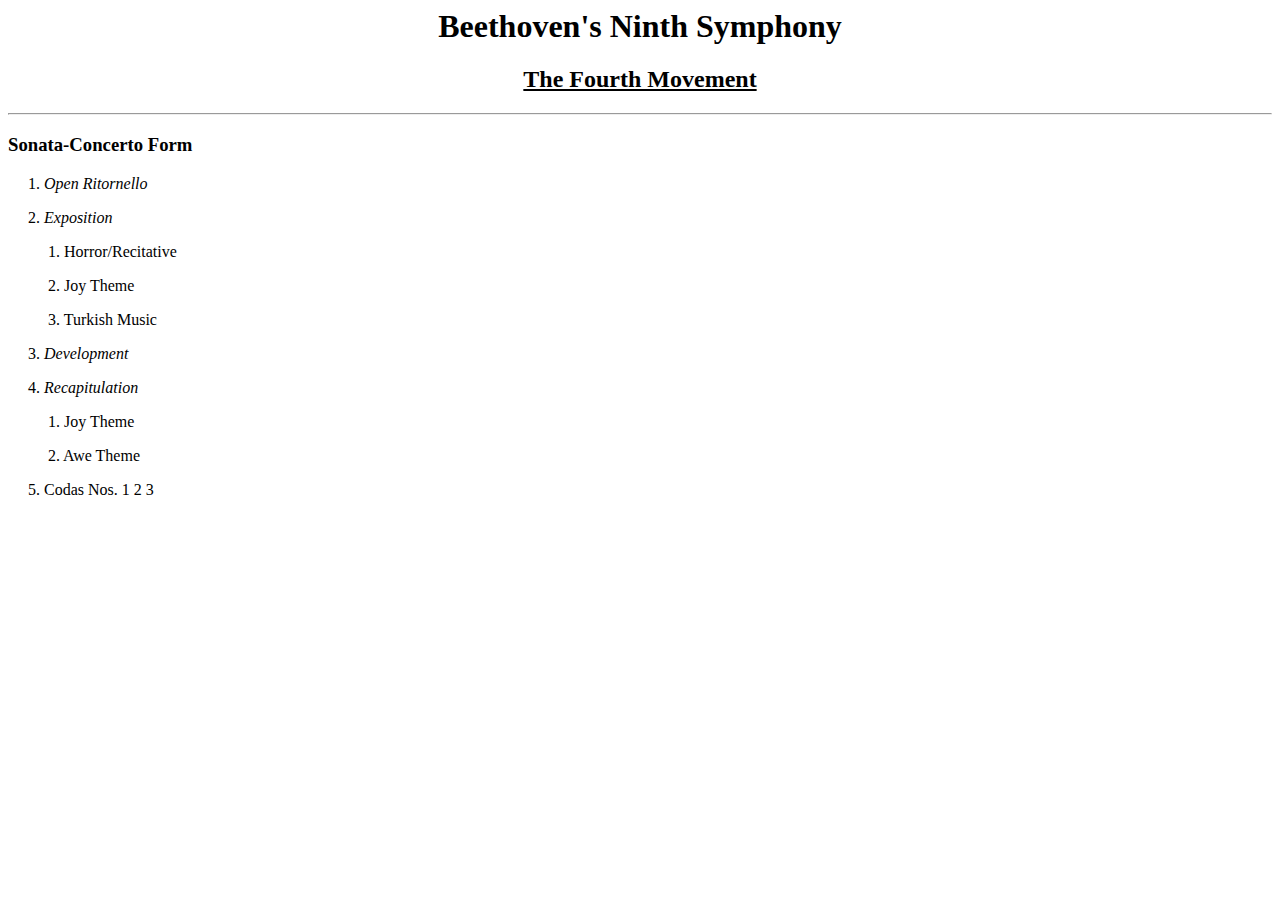
<file: act1.2.html>
<html>

<head> 
<title> Activity 1.2 </title>
</head>

<body>

<center>
<h1> Beethoven's Ninth Symphony </h1>
<h2> <u>The Fourth Movement</u> </h2>
</center>

<hr>

  <h3><b>Sonata-Concerto Form</b></h3>

  <p style="margin-left:20px;">1. <i>Open Ritornello</i></p>
  <p style="margin-left:20px;">2. <i>Exposition</i></p>
  <p style="margin-left:40px;">1. Horror/Recitative</p>
  <p style="margin-left:40px;">2. Joy Theme</p>
  <p style="margin-left:40px;">3. Turkish Music</p>
  <p style="margin-left:20px;">3. <i>Development</i></p>
  <p style="margin-left:20px;">4. <i>Recapitulation</i></p>
  <p style="margin-left:40px;">1. Joy Theme</p>
  <p style="margin-left:40px;">2. Awe Theme</p>
  <p style="margin-left:20px;">5. Codas Nos. 1 2 3</p>



</body>

</html>
</file>
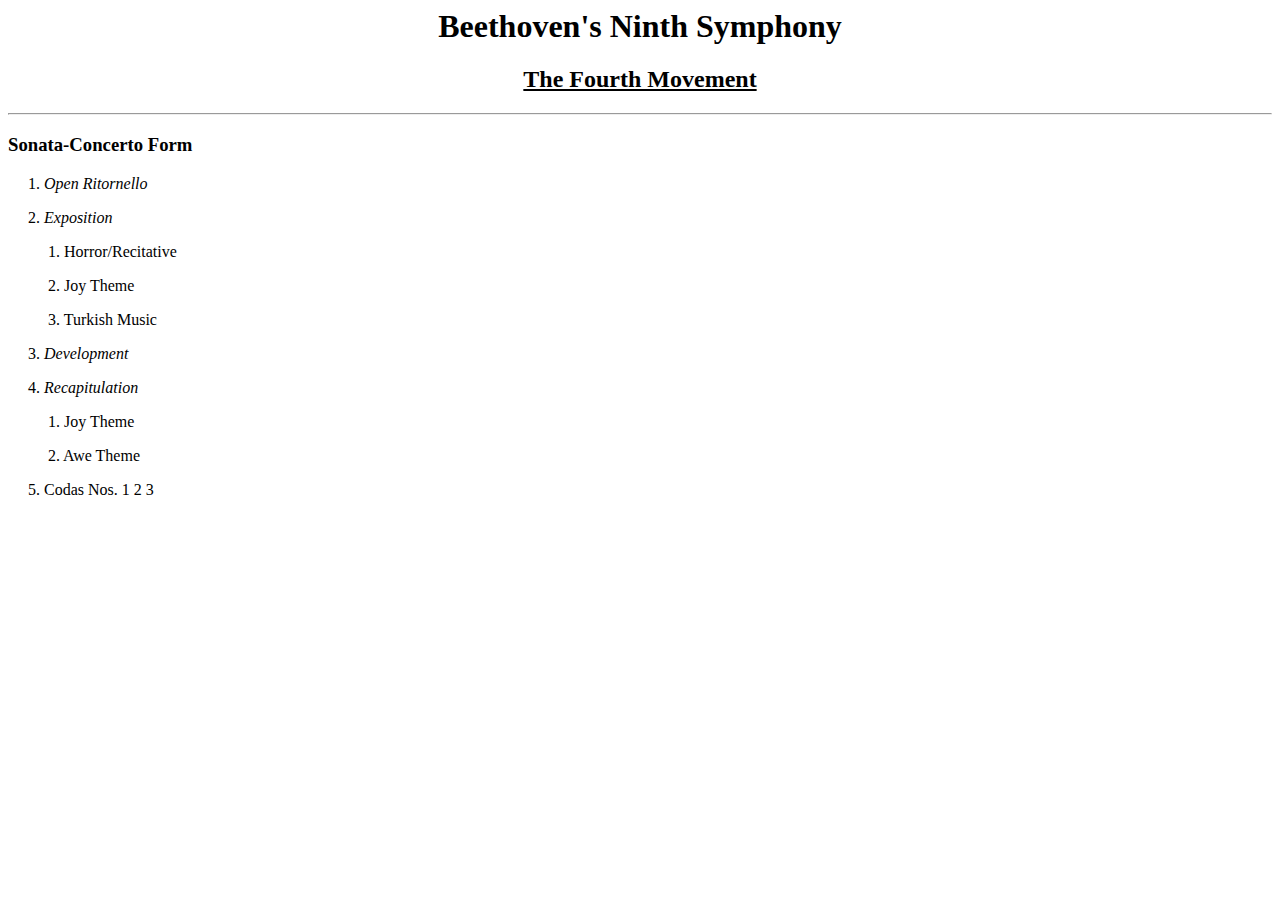
<file: activity1-2.html>
<html>

<head> 
<title> Activity 1.2 </title>
</head>

<body>

<center>
<h1> Beethoven's Ninth Symphony </h1>
<h2> <u>The Fourth Movement</u> </h2>
</center>

<hr>

  <h3><b>Sonata-Concerto Form</b></h3>

  <p style="margin-left:20px;">1. <i>Open Ritornello</i></p>
  <p style="margin-left:20px;">2. <i>Exposition</i></p>
  <p style="margin-left:40px;">1. Horror/Recitative</p>
  <p style="margin-left:40px;">2. Joy Theme</p>
  <p style="margin-left:40px;">3. Turkish Music</p>
  <p style="margin-left:20px;">3. <i>Development</i></p>
  <p style="margin-left:20px;">4. <i>Recapitulation</i></p>
  <p style="margin-left:40px;">1. Joy Theme</p>
  <p style="margin-left:40px;">2. Awe Theme</p>
  <p style="margin-left:20px;">5. Codas Nos. 1 2 3</p>



</body>

</html>
</file>
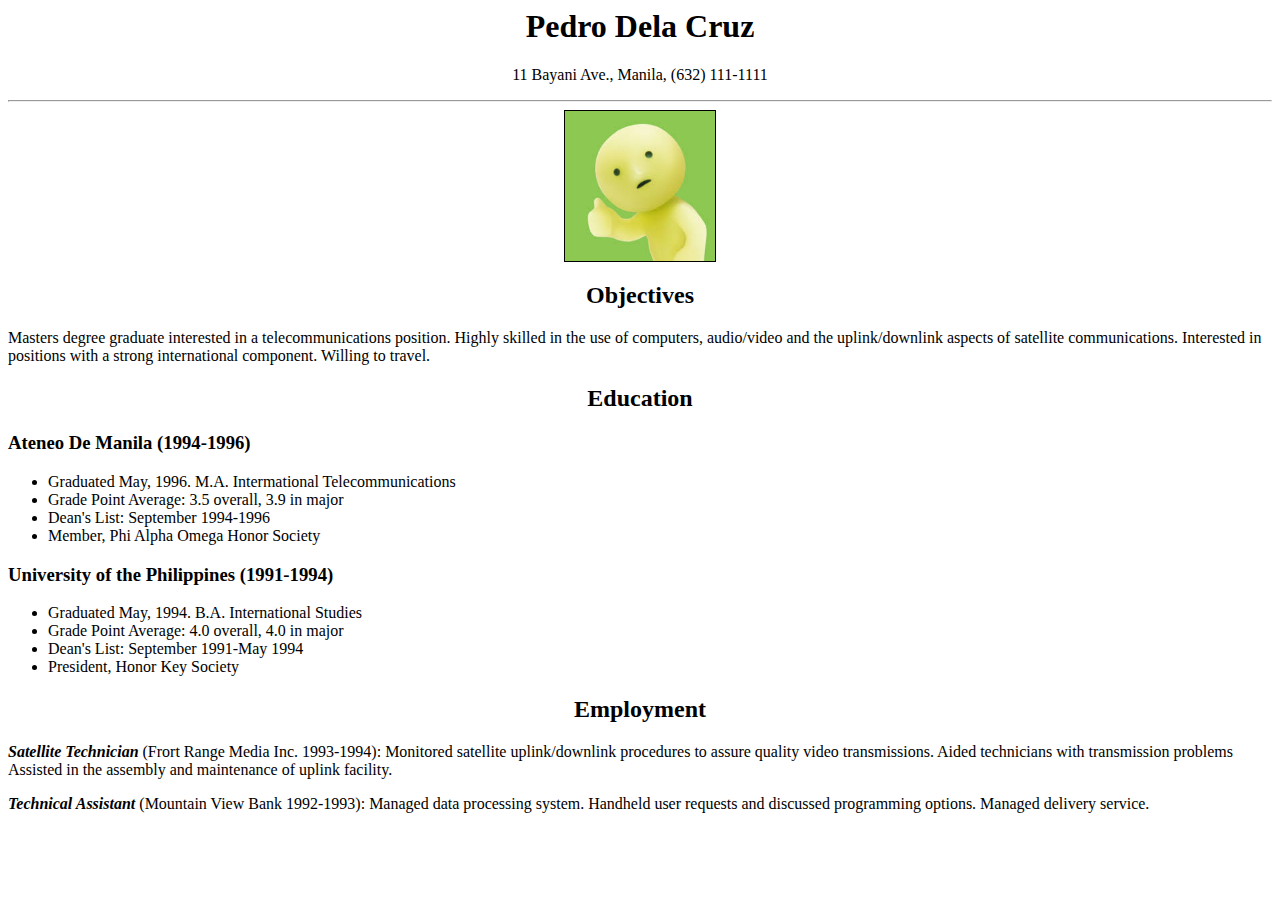
<file: activity2-1.html>
<html>

<head> 
<title> Activity 2.1 - Pedro's Resume </title>
</head>

<body>

<center>
<h1> Pedro Dela Cruz </h1>
<p> 11 Bayani Ave., Manila, (632) 111-1111 </p>

<hr>

<img src="pedro.jpg" alt="Pedro Dela Cruz" height="150px" width="150px" border="1">
</center>

<h2> <center> Objectives </center> </h2>
<p>
Masters degree graduate interested in a telecommunications position. Highly skilled in the use of computers, 
audio/video and the uplink/downlink aspects of satellite communications. Interested in positions 
with a strong international component. Willing to travel.
</p>


<h2> <center> Education </center> </h2>
<h3> Ateneo De Manila (1994-1996) </h3>
<ul>
	<li>Graduated May, 1996. M.A. Intermational Telecommunications</li>
	<li>Grade Point Average: 3.5 overall, 3.9 in major</li>
	<li>Dean's List: September 1994-1996</li>
	<li>Member, Phi Alpha Omega Honor Society</li>
</ul>
<h3> University of the Philippines (1991-1994) </h3>
<ul>
	<li>Graduated May, 1994. B.A. International Studies</li>
	<li>Grade Point Average: 4.0 overall, 4.0 in major</li>
	<li>Dean's List: September 1991-May 1994</li>
	<li>President, Honor Key Society</li>
</ul>


<h2> <center> Employment </center> </h2>
<p>
<b><i> Satellite Technician </i></b> (Frort Range Media Inc. 1993-1994): Monitored satellite uplink/downlink
procedures to assure quality video transmissions. Aided technicians with transmission problems
Assisted in the assembly and maintenance of uplink facility.
</p>

<p>
<b><i> Technical Assistant </i></b> (Mountain View Bank 1992-1993): Managed data processing system. Handheld
user requests and discussed programming options. Managed delivery service.
</p>

</body>


</html>
</file>
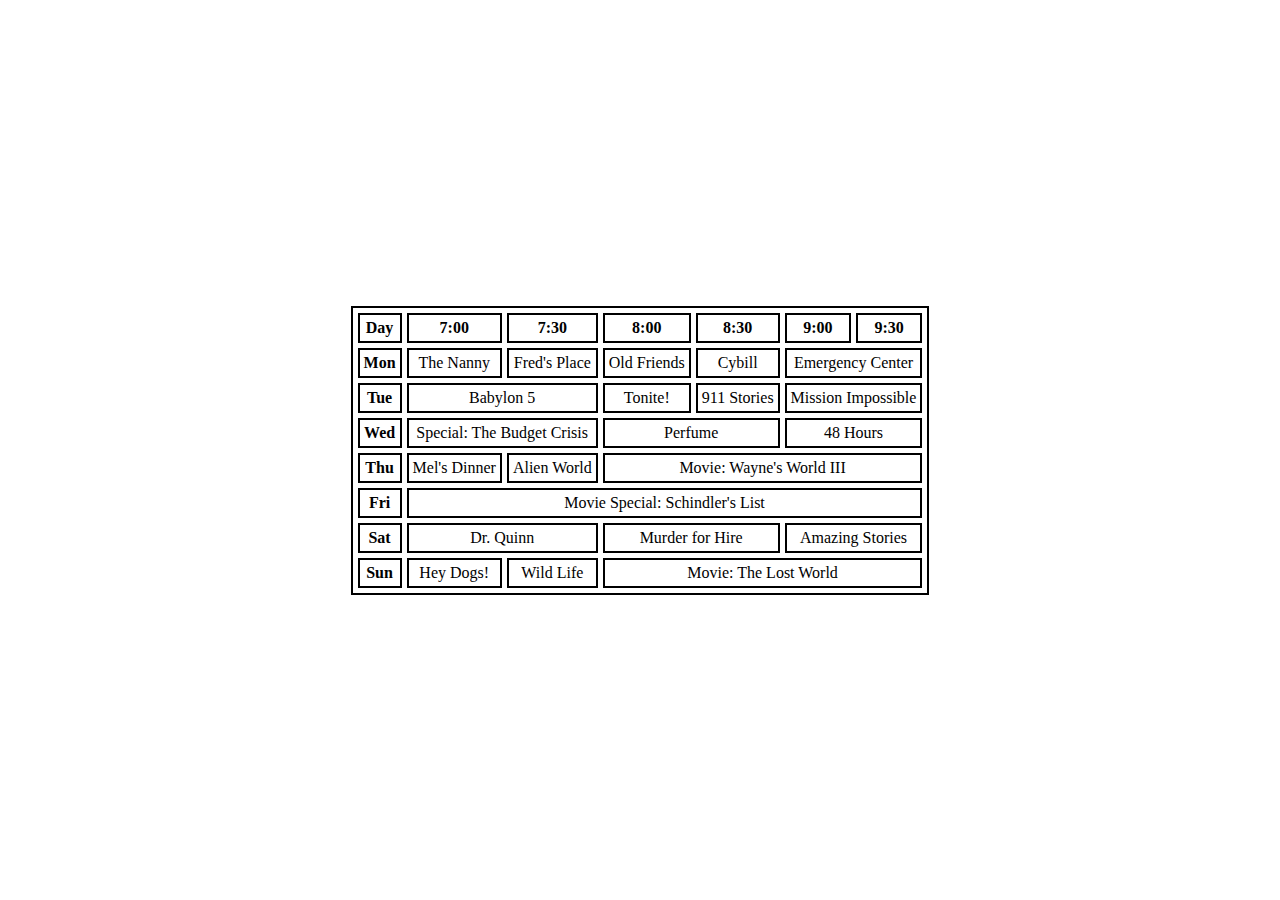
<file: activity2-2.html>
<!DOCTYPE html>
<html lang="en">
<head>
  <meta charset="UTF-8">
  <title>Activity 2.2</title>
  <style>
	body {
		display: flex;
		justify-content: center;   
		align-items: center;       
		height: 100vh;             
		margin: 0;
		text-align: center;
    }
	table, td, th {
		border-collapse: separate;
		border-spacing: 5px;
		border: 2px solid black;
	}
	.day {font-weight:bold;}
  </style>
</head>
<body>

<table border="1" cellspacing="0" cellpadding="4">
  <tr>
    <th>Day</th>
    <th>7:00</th>
    <th>7:30</th>
    <th>8:00</th>
    <th>8:30</th>
    <th>9:00</th>
    <th>9:30</th>
  </tr>
  <tr>
    <td class="day">Mon</td>
    <td>The Nanny</td>
    <td>Fred's Place</td>
    <td>Old Friends</td>
    <td>Cybill</td>
    <td colspan="2">Emergency Center</td>
  </tr>
  <tr>
    <td class="day">Tue</td>
    <td colspan="2">Babylon 5</td>
    <td>Tonite!</td>
    <td>911 Stories</td>
    <td colspan="2">Mission Impossible</td>
  </tr>
  <tr>
    <td class="day">Wed</td>
    <td colspan="2">Special: The Budget Crisis</td>
    <td colspan="2">Perfume</td>
    <td colspan="2">48 Hours</td>
  </tr>
  <tr>
    <td class="day">Thu</td>
    <td>Mel's Dinner</td>
    <td>Alien World</td>
    <td colspan="4">Movie: Wayne's World III</td>
  </tr>
  <tr>
    <td class="day">Fri</td>
    <td colspan="6">Movie Special: Schindler's List</td>
  </tr>
  <tr>
    <td class="day">Sat</td>
    <td colspan="2">Dr. Quinn</td>
    <td colspan="2">Murder for Hire</td>
    <td colspan="2">Amazing Stories</td>
  </tr>
  <tr>
    <td class="day">Sun</td>
    <td>Hey Dogs!</td>
    <td>Wild Life</td>
    <td colspan="4">Movie: The Lost World</td>
  </tr>
</table>

</body>
</html>
</file>
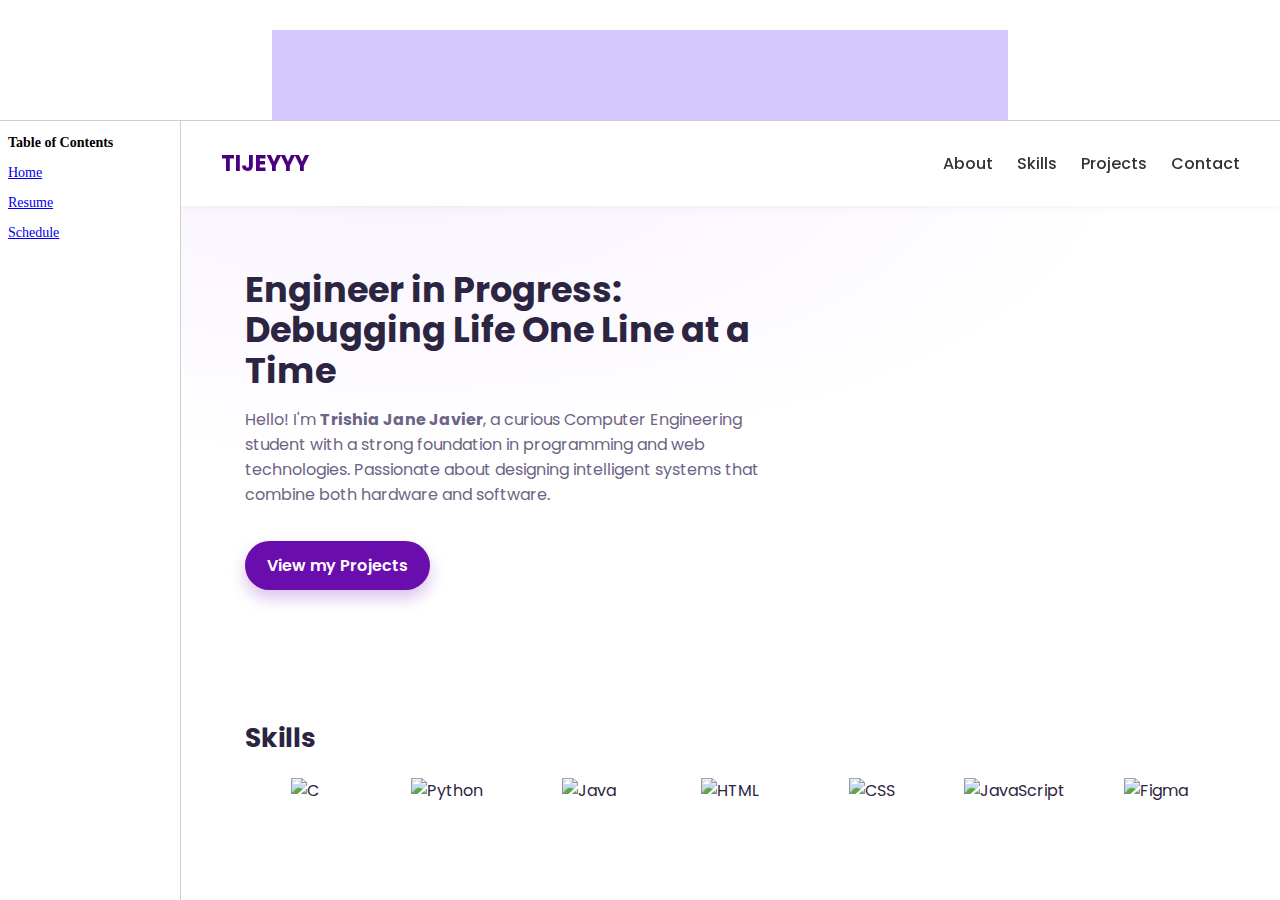
<file: activity2-3.html>
<!DOCTYPE html>
<html lang="en">
<head>
  <meta charset="UTF-8">
  <title>Activity 3 - Frames</title>
</head>
<frameset rows="120,*" border="1"> 
  <frame src="banner.html" name="banner" scrolling="no" noresize>

  <frameset cols="180,*" border="1"> 
    <frame src="left-nav.html" name="toc" scrolling="auto" noresize>
    <frame src="index.html" name="content">
  </frameset>
</frameset>

</html>
</file>
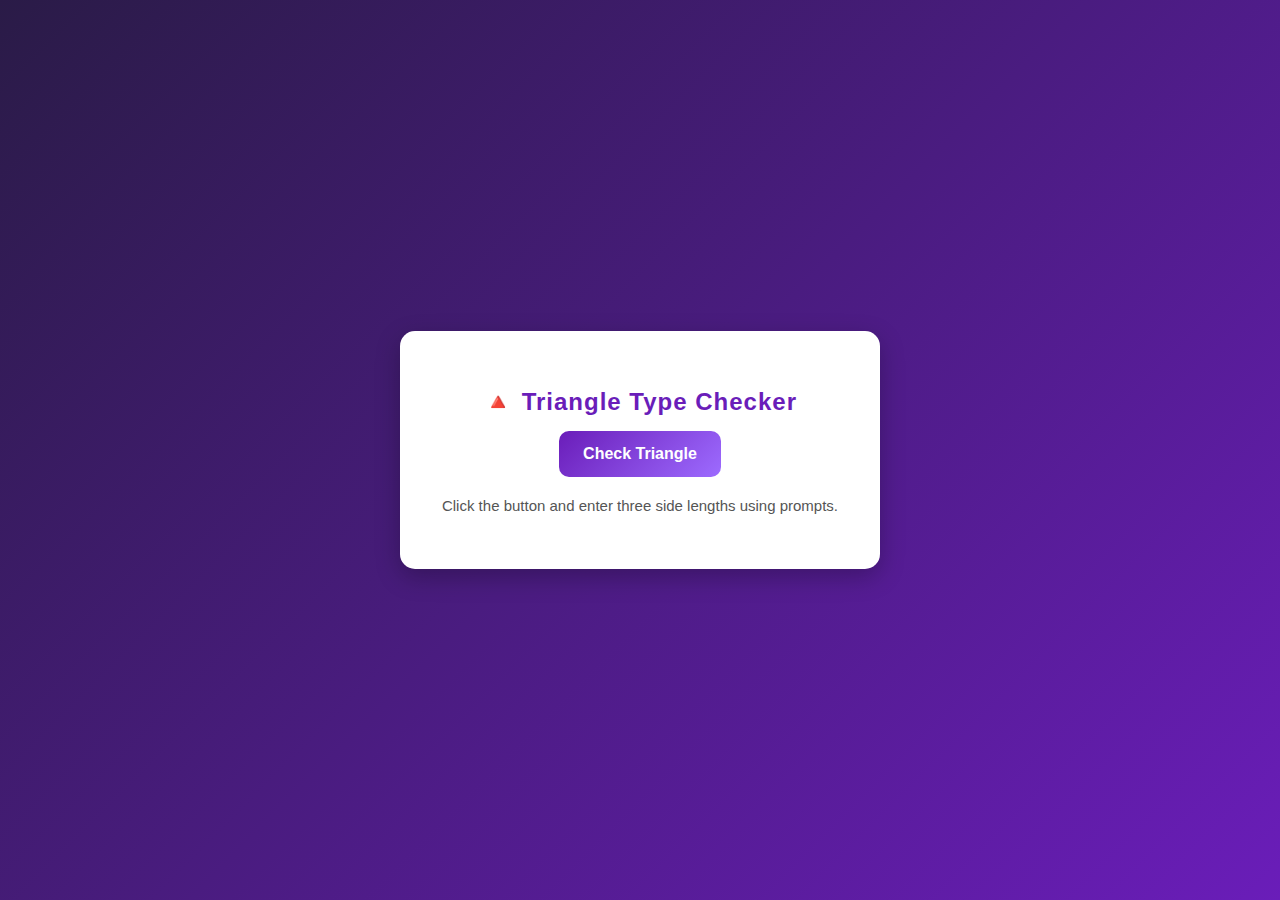
<file: activity3-3.html>
<!DOCTYPE html>
<html lang="en">
<head>
  <meta charset="UTF-8">
  <title>Activity 3.3 - Triangle Checker</title>
  <style>
    /* Background gradient */
    body {
      font-family: "Segoe UI", Tahoma, sans-serif;
      background: linear-gradient(135deg, #2a1b47, #6a1db9);
      color: #fff;
      display: flex;
      align-items: center;
      justify-content: center;
      height: 100vh;
      margin: 0;
    }

    /* Card container */
    .container {
      background: #fff;
      color: #333;
      padding: 40px 30px;
      border-radius: 15px;
      box-shadow: 0 8px 24px rgba(0, 0, 0, 0.25);
      text-align: center;
      max-width: 420px;
      width: 100%;
      animation: fadeIn 1s ease-in-out;
    }

    /* Title */
    h1 {
      font-size: 24px;
      margin-bottom: 15px;
      color: #6a1db9;
      letter-spacing: 1px;
    }

    /* Button styling */
    button {
      background: linear-gradient(135deg, #6a1db9, #9d6bff);
      color: #fff;
      border: none;
      padding: 14px 24px;
      font-size: 16px;
      font-weight: bold;
      border-radius: 10px;
      cursor: pointer;
      transition: transform 0.2s, box-shadow 0.2s;
    }

    button:hover {
      transform: scale(1.05);
      box-shadow: 0 6px 16px rgba(106, 29, 185, 0.4);
    }

    /* Description */
    p {
      margin-top: 20px;
      font-size: 15px;
      color: #555;
    }
  </style>
</head>
<body>
  <div class="container">
    <h1>🔺 Triangle Type Checker</h1>
    <button onclick="main()">Check Triangle</button>
    <p>Click the button and enter three side lengths using prompts.</p>
  </div>

  <script>
    function determineTriangle(a, b, c) {
      if (a <= 0 || b <= 0 || c <= 0) {
        window.alert("⚠️ Side lengths must be greater than 0.");
        return;
      }

      // Triangle inequality
      if (a + b <= c || a + c <= b || b + c <= a) {
        window.alert("❌ The given sides do not form a valid triangle.");
        return;
      }

      if (a === b && b === c) {
        window.alert("✅ The triangle is EQUILATERAL.");
      } else if (a === b || a === c || b === c) {
        window.alert("✅ The triangle is ISOSCELES.");
      } else {
        window.alert("✅ The triangle is SCALENE.");
      }
    }

    function main() {
      let a = prompt("Enter side a:");
      let b = prompt("Enter side b:");
      let c = prompt("Enter side c:");

      a = Number(a);
      b = Number(b);
      c = Number(c);

      if (isNaN(a) || isNaN(b) || isNaN(c)) {
        window.alert("⚠️ Please enter valid numbers.");
        return;
      }

      determineTriangle(a, b, c);
    }
  </script>
</body>
</html>
</file>
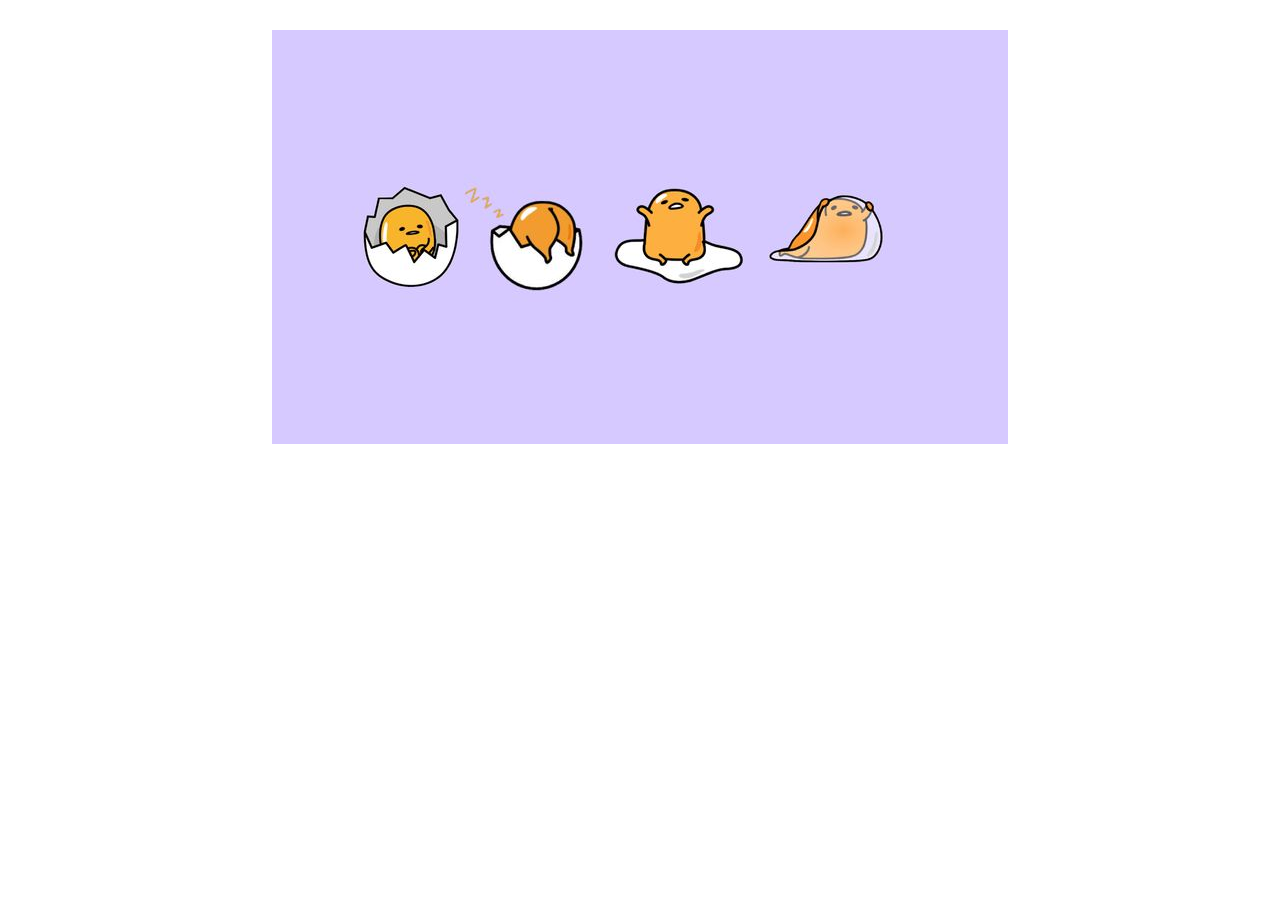
<file: banner.html>
<!DOCTYPE html>
<html lang="en">
<head>
  <meta charset="UTF-8">
  <title>Banner</title>
</head>
<body style="margin:0; text-align:center; font-size:20px; font-weight:bold; padding:30px;">
  <img src="gude.jpg">
</body>
</html>
</file>
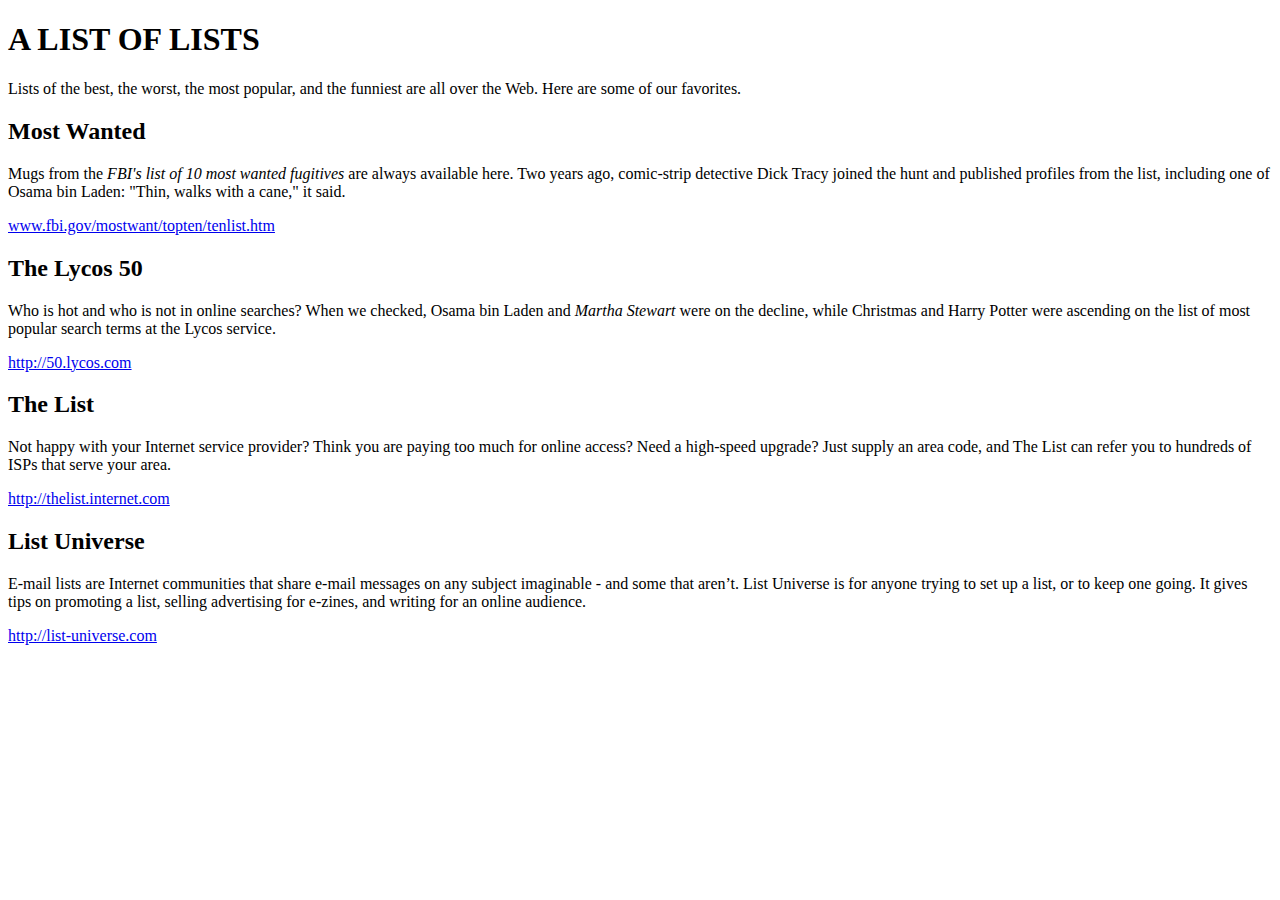
<file: CSSPRAC1.html>
<!DOCTYPE html>
<html>
<head>
    <title>A LIST OF LISTS</title>
</head>
<body>
    <h1>A LIST OF LISTS</h1>
    <p>
        Lists of the best, the worst, the most popular, and the funniest are all over the Web. 
        Here are some of our favorites.
    </p>

    <h2>Most Wanted</h2>
    <p>
        Mugs from the <i>FBI's list of 10 most wanted fugitives</i> are always available here. 
        Two years ago, comic-strip detective Dick Tracy joined the hunt and published profiles 
        from the list, including one of Osama bin Laden: "Thin, walks with a cane," it said.
    </p>
    <p>
        <a href="http://www.fbi.gov/mostwant/topten/tenlist.htm">
            www.fbi.gov/mostwant/topten/tenlist.htm
        </a>
    </p>

    <h2>The Lycos 50</h2>
    <p>
        Who is hot and who is not in online searches? When we checked, Osama bin Laden and 
        <i>Martha Stewart</i> were on the decline, while Christmas and Harry Potter were ascending 
        on the list of most popular search terms at the Lycos service.
    </p>
    <p>
        <a href="http://50.lycos.com">http://50.lycos.com</a>
    </p>

    <h2>The List</h2>
    <p>
        Not happy with your Internet service provider? Think you are paying too much for online 
        access? Need a high-speed upgrade? Just supply an area code, and The List can refer you to 
        hundreds of ISPs that serve your area.
    </p>
    <p>
        <a href="http://thelist.internet.com">http://thelist.internet.com</a>
    </p>

    <h2>List Universe</h2>
    <p>
        E-mail lists are Internet communities that share e-mail messages on any subject imaginable - 
        and some that aren’t. List Universe is for anyone trying to set up a list, or to keep one going. 
        It gives tips on promoting a list, selling advertising for e-zines, and writing for an online audience.
    </p>
    <p>
        <a href="http://list-universe.com">http://list-universe.com</a>
    </p>
</body>
</html>
</file>
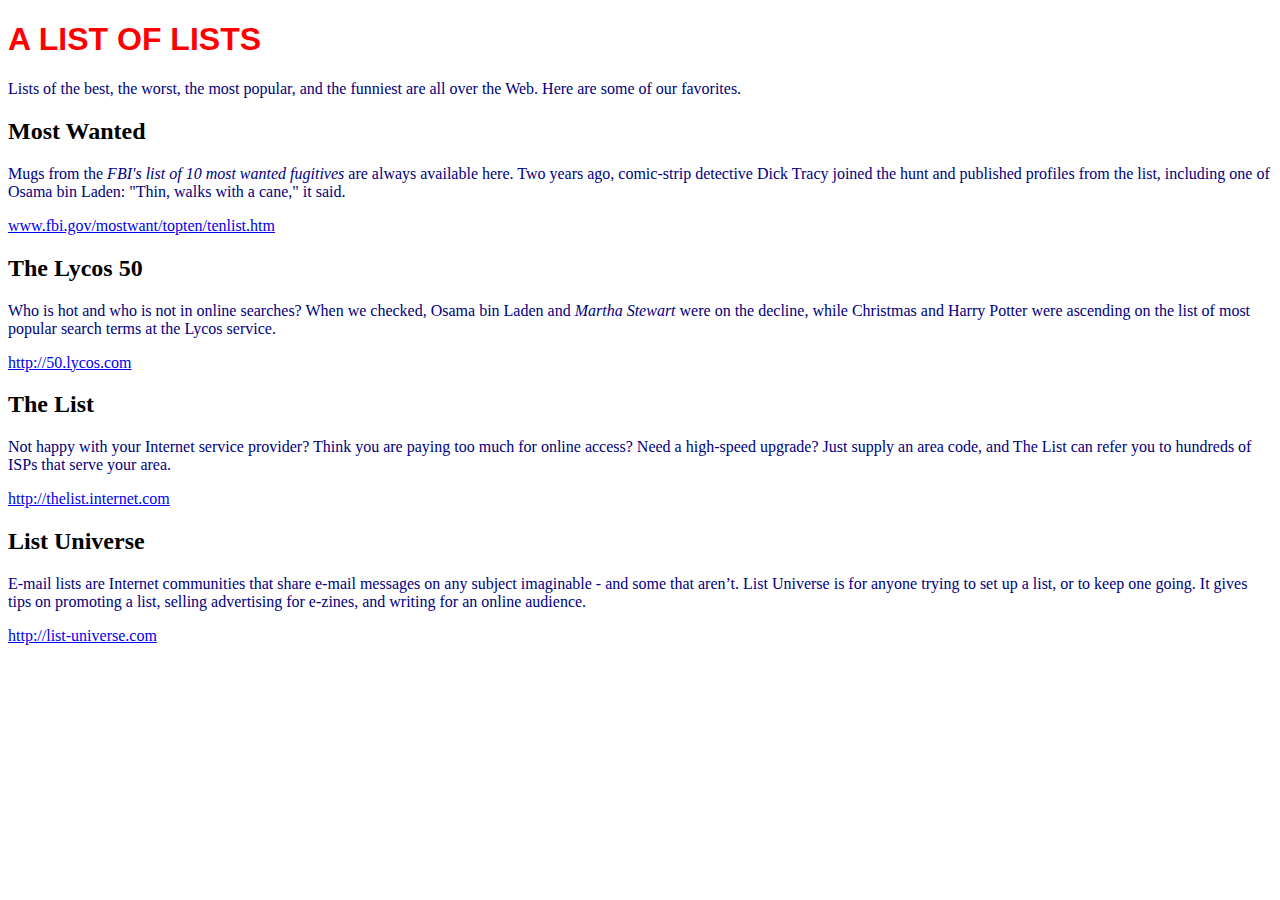
<file: CSSPRAC11.html>
<!DOCTYPE html>
<html>
<head>
    <title>A LIST OF LISTS</title>
	
	<style>
		h1 {
			color: red;
			font-family: Arial, sans-serif
		}
		p {
			color: navy;
			font-family: Comic Sans MS
		}
	</style>
	
</head>
<body>
    <h1>A LIST OF LISTS</h1>
    <p>
        Lists of the best, the worst, the most popular, and the funniest are all over the Web. 
        Here are some of our favorites.
    </p>

    <h2>Most Wanted</h2>
    <p>
        Mugs from the <i>FBI's list of 10 most wanted fugitives</i> are always available here. 
        Two years ago, comic-strip detective Dick Tracy joined the hunt and published profiles 
        from the list, including one of Osama bin Laden: "Thin, walks with a cane," it said.
    </p>
    <p>
        <a href="http://www.fbi.gov/mostwant/topten/tenlist.htm">
            www.fbi.gov/mostwant/topten/tenlist.htm
        </a>
    </p>

    <h2>The Lycos 50</h2>
    <p>
        Who is hot and who is not in online searches? When we checked, Osama bin Laden and 
        <i>Martha Stewart</i> were on the decline, while Christmas and Harry Potter were ascending 
        on the list of most popular search terms at the Lycos service.
    </p>
    <p>
        <a href="http://50.lycos.com">http://50.lycos.com</a>
    </p>

    <h2>The List</h2>
    <p>
        Not happy with your Internet service provider? Think you are paying too much for online 
        access? Need a high-speed upgrade? Just supply an area code, and The List can refer you to 
        hundreds of ISPs that serve your area.
    </p>
    <p>
        <a href="http://thelist.internet.com">http://thelist.internet.com</a>
    </p>

    <h2>List Universe</h2>
    <p>
        E-mail lists are Internet communities that share e-mail messages on any subject imaginable - 
        and some that aren’t. List Universe is for anyone trying to set up a list, or to keep one going. 
        It gives tips on promoting a list, selling advertising for e-zines, and writing for an online audience.
    </p>
    <p>
        <a href="http://list-universe.com">http://list-universe.com</a>
    </p>
</body>
</html>
</file>
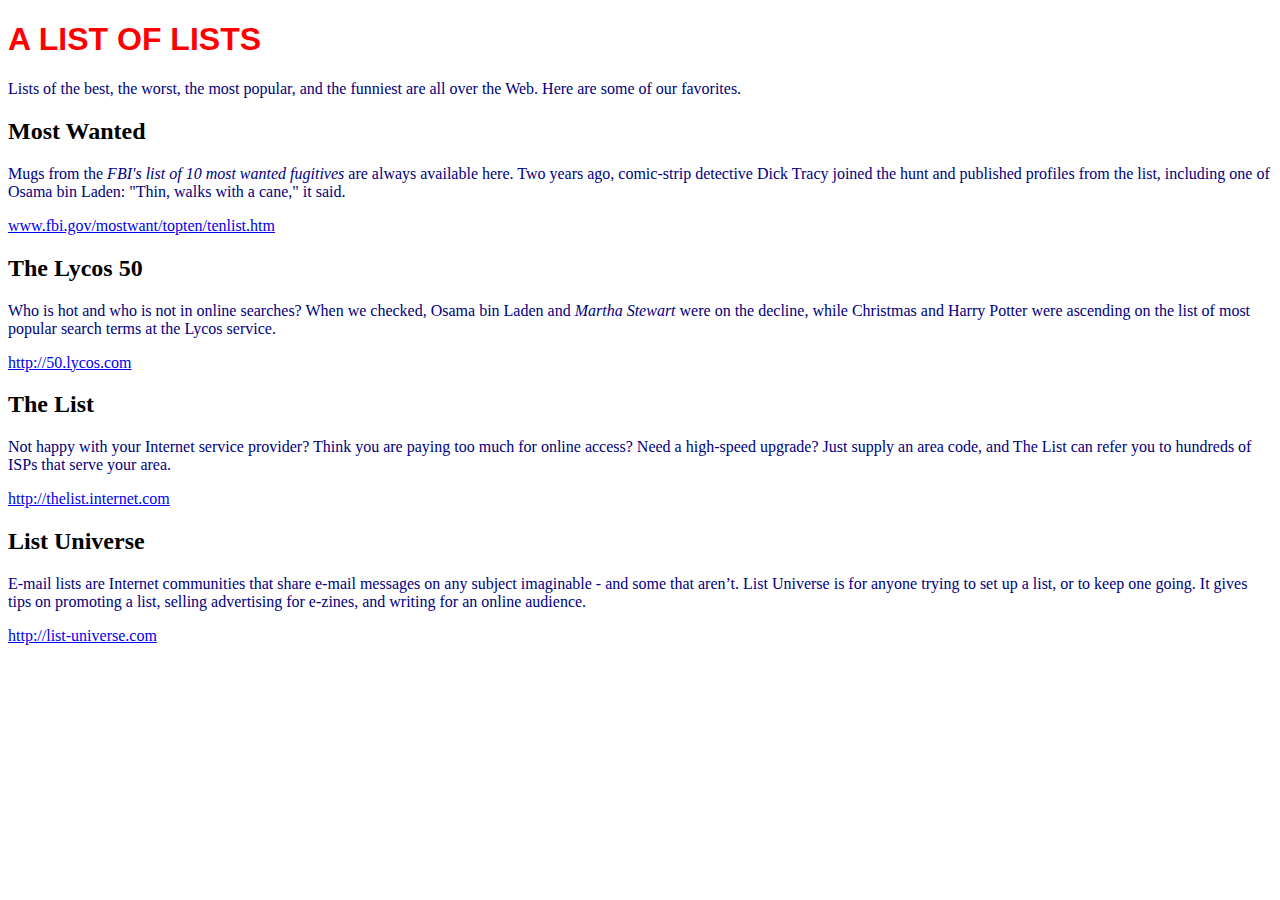
<file: CSSPRAC1_Inline.html>
<!DOCTYPE html>
<html>
<head>
    <title>A LIST OF LISTS</title>
</head>
<body>
    <h1 style="color:red; font-family: Arial">A LIST OF LISTS</h1>
    <p style="color:navy; font-family: Comic Sans Ms">
        Lists of the best, the worst, the most popular, and the funniest are all over the Web. 
        Here are some of our favorites.
    </p>

    <h2>Most Wanted</h2>
    <p style="color:navy; font-family: Comic Sans Ms">
        Mugs from the <i>FBI's list of 10 most wanted fugitives</i> are always available here. 
        Two years ago, comic-strip detective Dick Tracy joined the hunt and published profiles 
        from the list, including one of Osama bin Laden: "Thin, walks with a cane," it said.
    </p>
    <p style="color:navy; font-family: Comic Sans Ms">
        <a href="http://www.fbi.gov/mostwant/topten/tenlist.htm">
            www.fbi.gov/mostwant/topten/tenlist.htm
        </a>
    </p>

    <h2>The Lycos 50</h2>
    <p style="color:navy; font-family: Comic Sans Ms">
        Who is hot and who is not in online searches? When we checked, Osama bin Laden and 
        <i>Martha Stewart</i> were on the decline, while Christmas and Harry Potter were ascending 
        on the list of most popular search terms at the Lycos service.
    </p>
    <p style="color:navy; font-family: Comic Sans Ms">
        <a href="http://50.lycos.com">http://50.lycos.com</a>
    </p>

    <h2>The List</h2>
    <p style="color:navy; font-family: Comic Sans Ms">
        Not happy with your Internet service provider? Think you are paying too much for online 
        access? Need a high-speed upgrade? Just supply an area code, and The List can refer you to 
        hundreds of ISPs that serve your area.
    </p>
    <p style="color:navy; font-family: Comic Sans Ms">
        <a href="http://thelist.internet.com">http://thelist.internet.com</a>
    </p>

    <h2>List Universe</h2>
    <p style="color:navy; font-family: Comic Sans Ms">
        E-mail lists are Internet communities that share e-mail messages on any subject imaginable - 
        and some that aren’t. List Universe is for anyone trying to set up a list, or to keep one going. 
        It gives tips on promoting a list, selling advertising for e-zines, and writing for an online audience.
    </p>
    <p style="color:navy; font-family: Comic Sans Ms">
        <a href="http://list-universe.com">http://list-universe.com</a>
    </p>
</body>
</html>
</file>
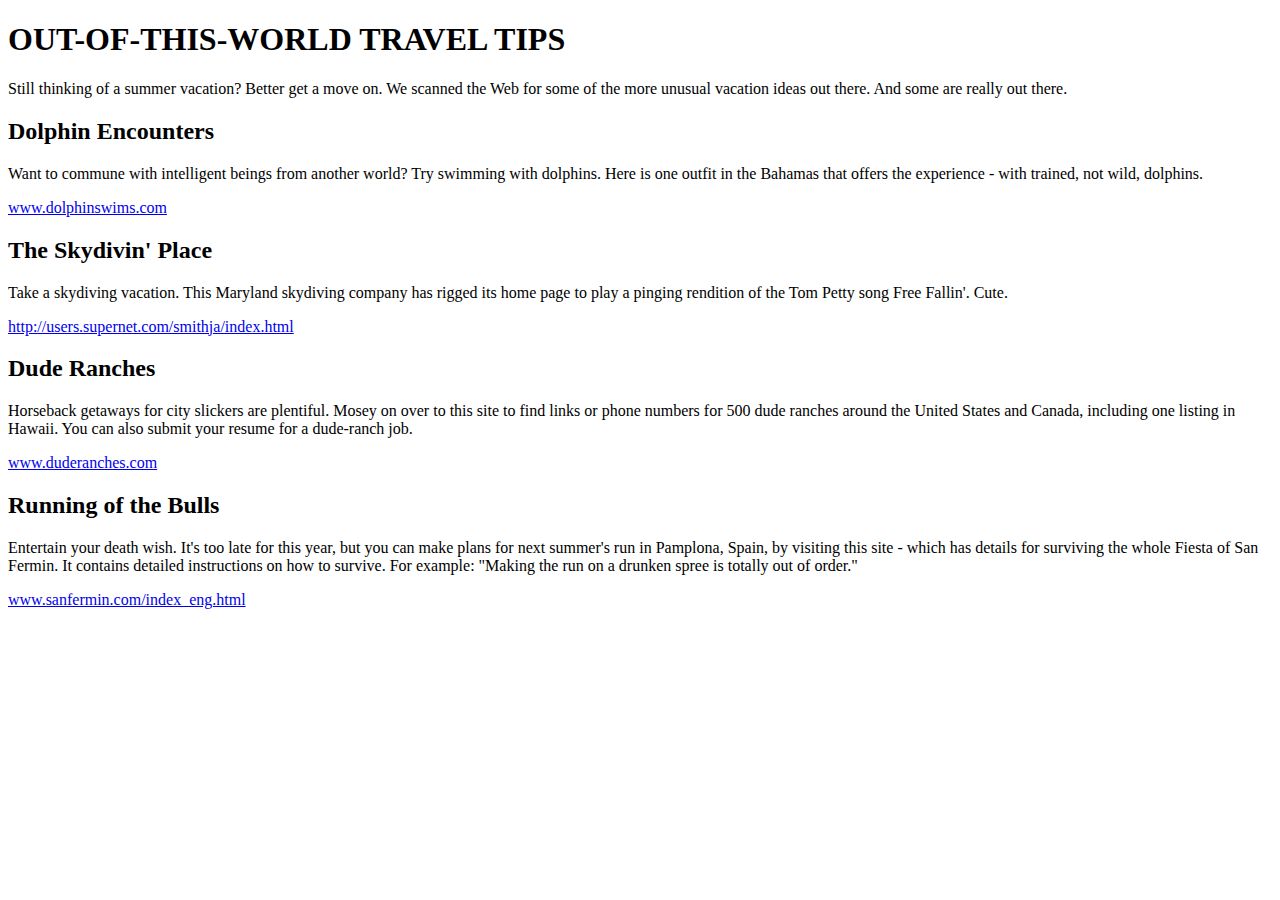
<file: CSSPRAC2.html>
<!DOCTYPE html>
<html>
<head>
    <title>OUT-OF-THIS-WORLD TRAVEL TIPS</title>
</head>
<body>
    <h1>OUT-OF-THIS-WORLD TRAVEL TIPS</h1>
    <p>
        Still thinking of a summer vacation? Better get a move on. We scanned the Web for some
		of the more unusual vacation ideas out there. And some are really out there. 
    </p>

    <h2>Dolphin Encounters</h2>
    <p>
        Want to commune with intelligent beings from another world? Try swimming with dolphins.
		Here is one outfit in the Bahamas that offers the experience - with trained, not wild, dolphins. 
    </p>
    <p>
        <a href="http://www.dolphinswims.com">www.dolphinswims.com</a>
    </p>

    <h2>The Skydivin' Place</h2>
    <p>
        Take a skydiving vacation. This Maryland skydiving company has rigged its home page to
		play a pinging rendition of the Tom Petty song Free Fallin'. Cute. 
    </p>
    <p>
        <a href="http://users.supernet.com/smithja/index.html">
            http://users.supernet.com/smithja/index.html
        </a>
    </p>

    <h2>Dude Ranches</h2>
    <p>
        Horseback getaways for city slickers are plentiful. Mosey on over to this site to find links or
		phone numbers for 500 dude ranches around the United States and Canada, including
		one listing in Hawaii. You can also submit your resume for a dude-ranch job. 
    </p>
    <p>
        <a href="https://www.duderanches.com">www.duderanches.com</a>
    </p>

    <h2>Running of the Bulls</h2>
    <p>
        Entertain your death wish. It's too late for this year, but you can make plans for next
		summer's run in Pamplona, Spain, by visiting this site - which has details for surviving the
		whole Fiesta of San Fermin. It contains detailed instructions on how to survive. For
		example: "Making the run on a drunken spree is totally out of order."  
    </p>
	<p>
        <a href="http://www.duderanches.com">www.sanfermin.com/index_eng.html</a>
    </p>
</body>
</html>
</file>
